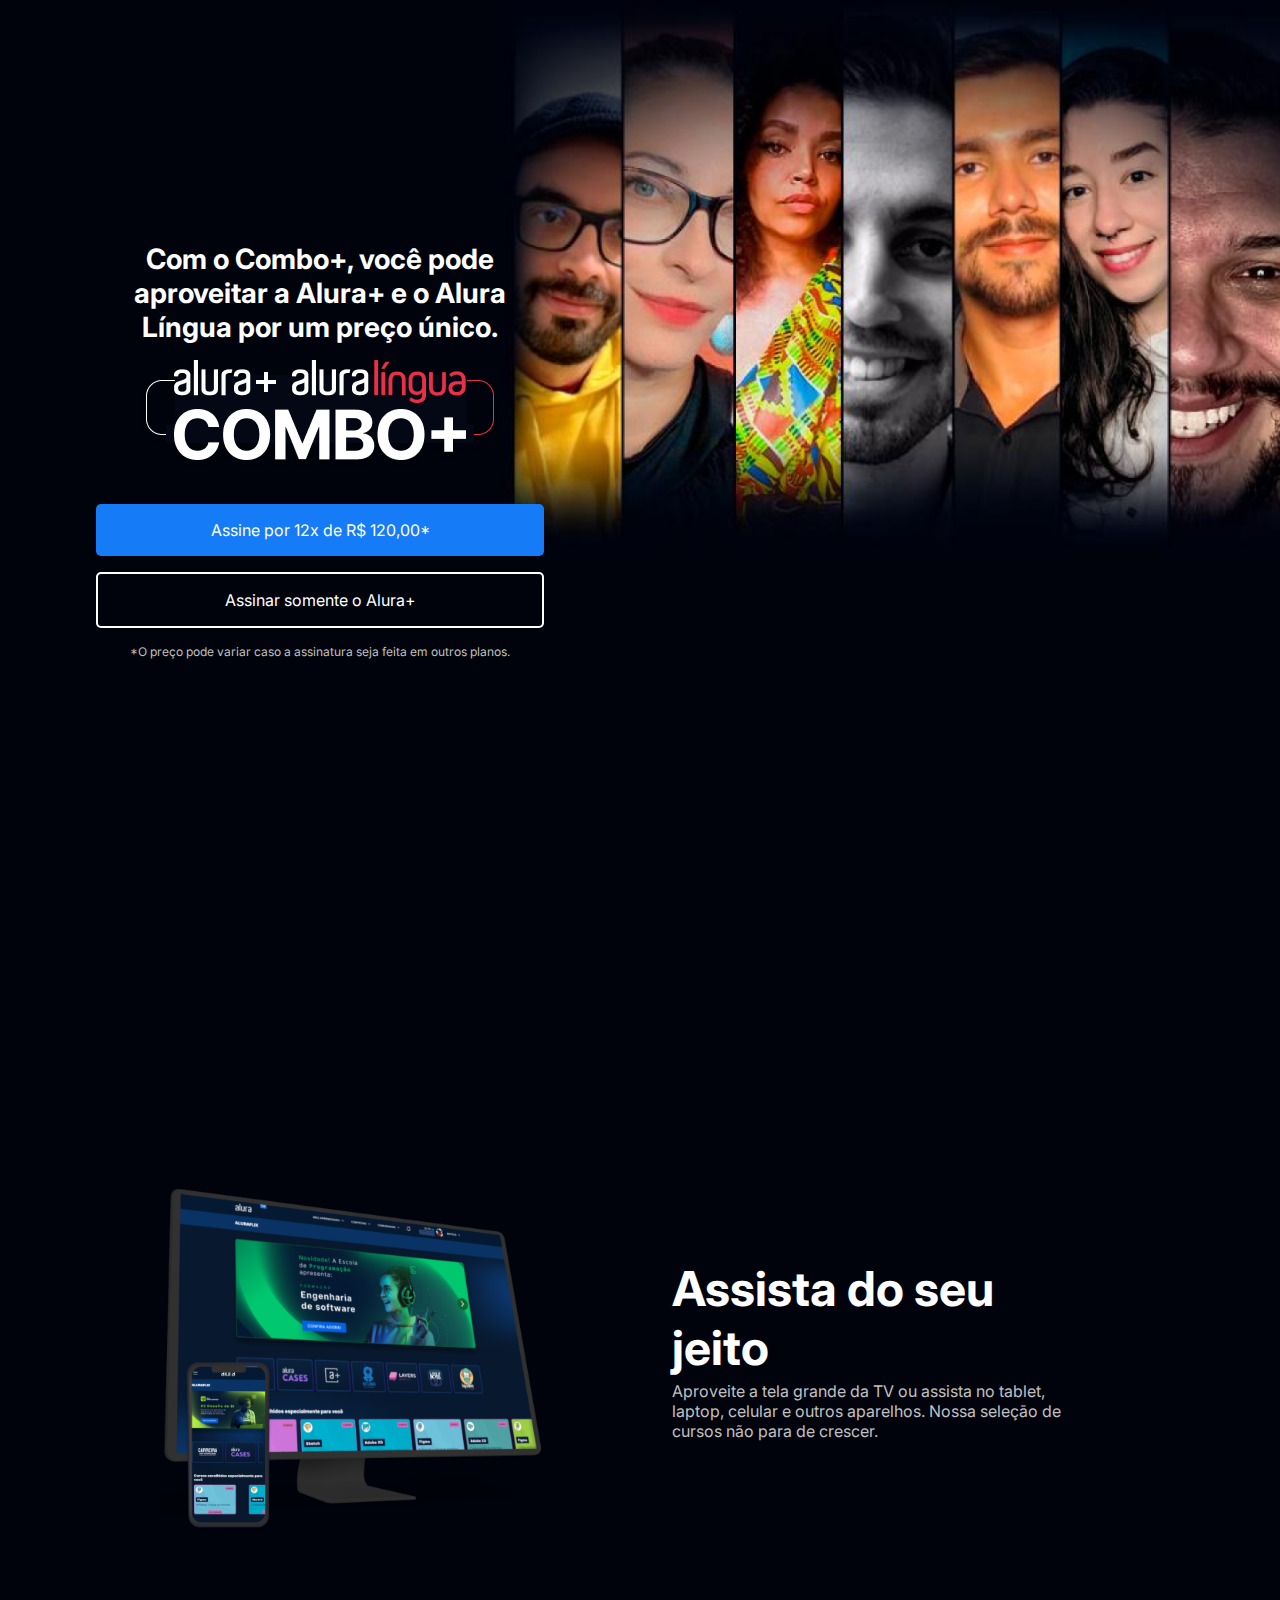
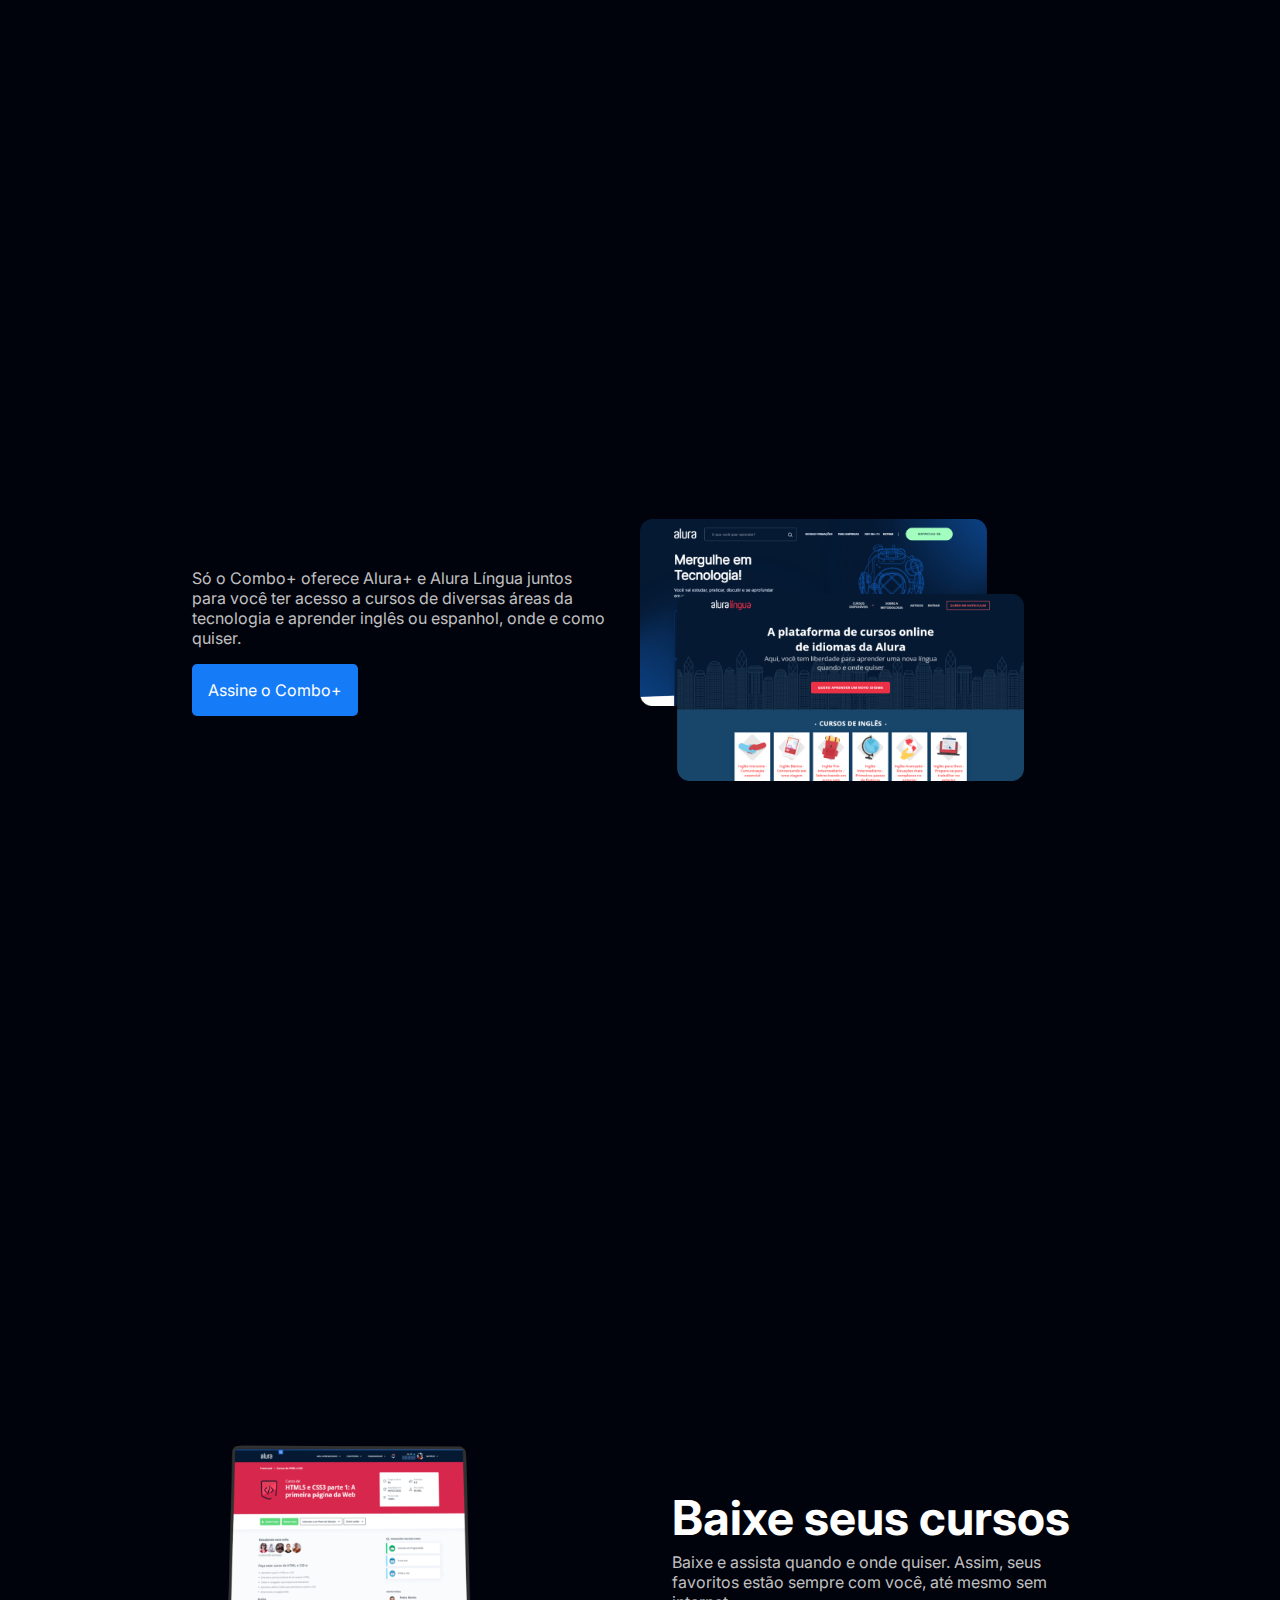
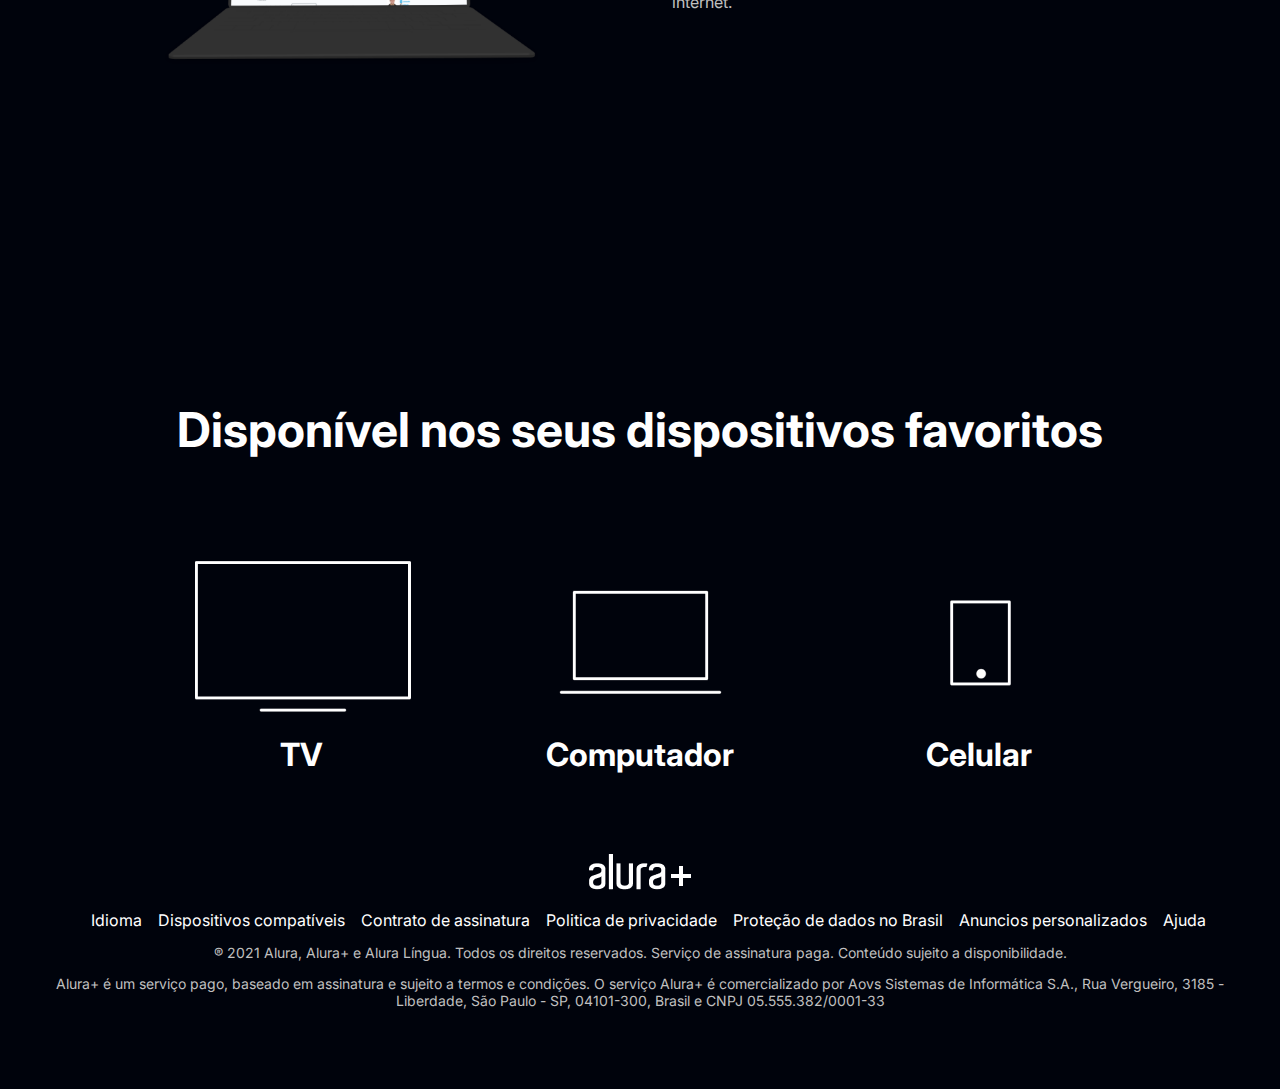
<file: index.html>
<!DOCTYPE html>
<html>

<head>
    <title>Alura Plus</title>
    <meta charset="UTF-8">
    <meta name="viewport" content="width=device-width, initial-scale=1">
    <link rel="stylesheet" href="styles.css">
    <link rel="preconnect" href="https://fonts.googleapis.com">
    <link rel="preconnect" href="https://fonts.gstatic.com" crossorigin>
    <link href="https://fonts.googleapis.com/css2?family=Inter:wght@400;700&display=swap" rel="stylesheet">
</head>

<body>
    <section class="principal container">
        <div class="container__caixa">
            <h1 class="container__titulo">Com o Combo+, você pode aproveitar a Alura+ e o Alura Língua por um preço
                único.</h1>
            <img src="img/Combo.png" alt="O combo+ é a junção do alura+ e o alura língua" class="container__imagem">
            <a href="form.html" class="container__botao">Assine por 12x de R$ 120,00*</a>
            <a href="form.html" class="container__botao botao_secundario">Assinar somente o Alura+</a>
            <p class="container__aviso">*O preço pode variar caso a assinatura seja feita em outros planos.</p>
        </div>
    </section>

    <section class="container secundario">
        <img src="img/Plataformas.png" alt="Um monitor e um celular com a alura plus aberta" class="secundario__imagem">
        <div class="container__descricao">
            <h2 class="descricao__titulo">Assista do seu jeito</h2>
            <p class="descricao__texto">Aproveite a tela grande da TV ou assista no tablet, laptop, celular e outros
                aparelhos. Nossa seleção de cursos não para de crescer.</p>
        </div>
    </section>

    <section class="container secundario">
        <div class="container__descricao">
            <p class="descricao__texto">
                Só o Combo+ oferece Alura+ e Alura Língua juntos para você ter acesso a cursos de diversas áreas da
                tecnologia e aprender inglês ou espanhol, onde e como quiser.
            </p>
            <a href="form.html" class="container__botao secundario__botao" container>Assine o Combo+</a>
        </div>
        <img src="img/Telas.png" alt="Tela do alura+ e alura língua" class="secundario__imagem">
    </section>

    <section class="container secundario">
        <img src="img/Notebook.png" alt="Notebook com a página do curso HTML5 e CSS3 da Alura aberta"
            class="secundario__imagem">
        <div class="container__descricao">
            <h2 class="descricao__titulo">Baixe seus cursos</h2>
            <p class="descricao__texto">Baixe e assista quando e onde quiser. Assim, seus favoritos estão sempre com
                você, até mesmo sem internet.</p>
        </div>
    </section>

    <section class="dispositivos">
        <h2 class="dispositivos__titulo">Disponível nos seus dispositivos favoritos</h2>
        <ul class="dispositivos__lista">
            <li>
                <img src="img/tv.png" alt="Ícone de televisão">
                <h3 class="lista__item">TV</h3>
            </li>
            <li>
                <img src="img/computador.png" alt="Ícone de computador">
                <h3 class="lista__item">Computador</h3>
            </li>
            <li>
                <img src="img/celular.png" alt="Ícone de celular">
                <h3 class="lista__item">Celular</h3>
            </li>
        </ul>
    </section>

    <footer class="rodape">
        <img src="img/Logo.png" alt="Alura+" class="rodape__logo">
        <ul class="rodape__lista">
            <li class="lista__link">
                <a href="#">Idioma</a>
            </li>
            <li class="lista__link">
                <a href="#">Dispositivos compatíveis</a>
            </li>
            <li class="lista__link">
                <a href="#">Contrato de assinatura</a>
            </li>
            <li class="lista__link">
                <a href="#">Politica de privacidade</a>
            </li>
            <li class="lista__link">
                <a href="#">Proteção de dados no Brasil</a>
            </li>
            <li class="lista__link">
                <a href="#">Anuncios personalizados</a>
            </li>
            <li class="lista__link">
                <a href="#">Ajuda</a>
            </li>
        </ul>
        <p class="rodape__texto">® 2021 Alura, Alura+ e Alura Língua. Todos os direitos reservados. Serviço de
            assinatura paga. Conteúdo sujeito a disponibilidade.</p>
        <p class="rodape__texto">Alura+ é um serviço pago, baseado em assinatura e sujeito a termos e condições. O
            serviço Alura+ é comercializado por Aovs Sistemas de Informática S.A., Rua Vergueiro, 3185 - Liberdade, São
            Paulo - SP, 04101-300, Brasil e CNPJ 05.555.382/0001-33</p>
    </footer>

</body>

</html>
</file>
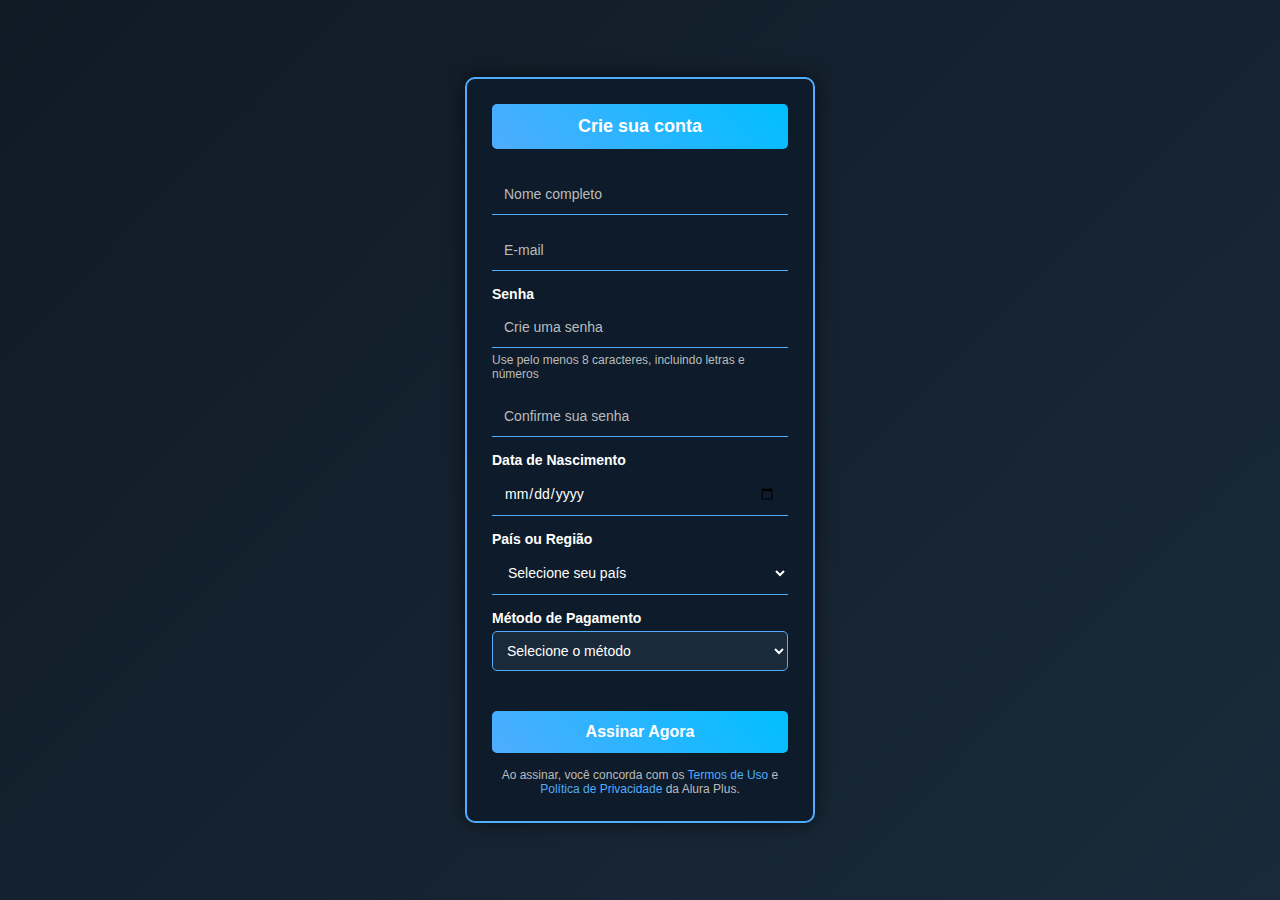
<file: form.html>
<!DOCTYPE html>
<html lang="pt-BR">
<head>
    <meta charset="UTF-8">
    <meta name="viewport" content="width=device-width, initial-scale=1.0">
    <title>Cadastro - Alura Plus </title>
    <link rel="stylesheet" href="form.css">
</head>
<body>
    <div class="container">
        <form class="formulario">
            <div class="titulo">Crie sua conta</div>

            <input type="text" placeholder="Nome completo" required>
            <input type="email" placeholder="E-mail" required>
            
            <label>Senha</label>
            <input type="password" placeholder="Crie uma senha" required>
            <p class="senha-info">Use pelo menos 8 caracteres, incluindo letras e números</p>
            
            <input type="password" placeholder="Confirme sua senha">
            
            <label>Data de Nascimento</label>
            <input type="date" required>
            
            <label>País ou Região</label>
            <select required>
                <option value="" disabled selected>Selecione seu país</option>
                <option value="br">Brasil</option>
                <option value="us">Estados Unidos</option>
                <option value="pt">Portugal</option>
                <option value="es">Espanha</option>
                <option value="fr">França</option>
                <option value="de">Alemanha</option>
            </select>
            
            <label>Método de Pagamento</label>
            <div class="metodo-pagamento">
                <select required>
                    <option value="" disabled selected>Selecione o método</option>
                    <option value="credit">Cartão de Crédito</option>
                    <option value="debit">Cartão de Débito</option>
                    <option value="paypal">PayPal</option>
                    <option value="pix">PIX (Brasil)</option>
                </select>
            </div>

            <button type="submit">Assinar Agora</button>
            
            <p class="termos">
                Ao assinar, você concorda com os <a href="#">Termos de Uso</a> e 
                <a href="#">Política de Privacidade</a> da Alura Plus.
            </p>
        </form>
    </div>
</body>
</html>
</file>
<file: styles.css>
:root {
    --branco-principal: #FFFFFF;
    --cinza-secundario: #C0C0C0;
    --botao-azul: #167BF7;
    --cor-de-fundo: #00030C;
    --fonte-principal: 'Inter';
    --botao-azul-efeito: #3c92fa;
}

body {
    background-color: var(--cor-de-fundo);
    color: var(--branco-principal);
    font-family: var(--fonte-principal);
    font-size: 16px;
    font-weight: 400;
}

* {
    margin: 0;
    padding: 0;
}

.principal {
    background-image: url("img/Background.png");
    background-repeat: no-repeat;
    background-size: contain;
    align-items: center;
    text-align: center;
}

.container {
    height: 100vh;
    display: grid;
    grid-template-columns: 50% 50%;
}

.container__botao {
    background-color: var(--botao-azul);
    border-radius: 5px;
    padding: 1em;
    color: var(--branco-principal);
    display: block;
    text-decoration: none;
    margin-bottom: 1em;
}

.botao_secundario {
    background-color: transparent;
    border: 2px solid var(--branco-principal)
}

.container__aviso {
    font-size: 12px;
    color: var(--cinza-secundario);
}

.container__titulo {
    font-size: 28px;
    font-weight: 700;
}

.container__imagem {
    margin: 1em 0 2em 0;
}

.container__caixa {
    margin: 0 6em;
}

.secundario__imagem {
    width: 80%;
}

.secundario {
    align-items: center;
    margin: 0 10em;
}

.descricao__titulo {
    font-weight: 700;
    font-size: 48px;
    color: var(--branco-principal);
    margin-bottom: 0.1em;
}

.descricao__texto {
    color: var(--cinza-secundario);
}

.secundario__botao {
    display: inline-block;
    margin-top: 1em;
}

.container__descricao {
    padding: 2em;
}

.dispositivos__lista {
    display: flex;
    justify-content: center;
    list-style-type: none;
    margin: 5em 0;
}

.dispositivos {
    text-align: center;
}

.dispositivos__titulo {
    font-size: 48px;
    color: var(--branco-principal);
}

.lista__item {
    font-size: 32px;
    color: var(--branco-principal);
}

.rodape {
    text-align: center;
    margin: 5em 3em;
}

.rodape__lista {
    display: flex;
    justify-content: center;
    list-style-type: none;
    margin-top: 1em;
}

.lista__link a{
    text-decoration: none;
    color: var(--branco-principal);
    margin-left: 1em;
}

.rodape__texto {
    margin: 1em 0;
    color: var(--cinza-secundario);
    font-size: 14px;
}

.lista__link a:hover {
    color: var(--botao-azul);
}

.lista__link a:active {
    color: purple;
}

.container__botao:hover {
    background-color: var(--botao-azul-efeito);
    color: var(--cor-de-fundo);
}
</file>
<file: form.css>
* {
    margin: 0;
    padding: 0;
    box-sizing: border-box;
    font-family: Arial, sans-serif;
}

body {
    height: 100vh;
    background: linear-gradient(135deg, #0f1a25, #1a2a3a);
    display: flex;
    justify-content: center;
    align-items: center;
}

.container {
    background: #0d1b2a;
    padding: 25px;
    border-radius: 10px;
    width: 350px;
    border: 2px solid #4facfe;
    box-shadow: 0 0 20px rgba(0,0,0,0.6);
}

.formulario .titulo {
    background: linear-gradient(45deg, #4facfe, #00bfff);
    color: white;
    text-align: center;
    padding: 12px 0;
    border-radius: 5px;
    margin-bottom: 25px;
    font-weight: bold;
    font-size: 18px;
}

.formulario input[type="text"],
.formulario input[type="email"],
.formulario input[type="password"],
.formulario input[type="date"],
.formulario select {
    width: 100%;
    margin-bottom: 15px;
    padding: 12px;
    border: none;
    border-bottom: 1px solid #4facfe;
    background: transparent;
    color: white;
    outline: none;
    font-size: 14px;
}

.formulario input::placeholder {
    color: #bbbbbb;
}

.formulario label {
    color: white;
    font-size: 14px;
    font-weight: bold;
    display: block;
    margin-bottom: 5px;
}

.senha-info {
    color: #bbbbbb;
    font-size: 12px;
    margin-top: -10px;
    margin-bottom: 15px;
}

.metodo-pagamento {
    margin-bottom: 15px;
}

.metodo-pagamento label {
    color: white;
    font-size: 14px;
    font-weight: normal;
    display: block;
    margin-bottom: 8px;
}

.metodo-pagamento select {
    width: 100%;
    padding: 10px;
    border-radius: 5px;
    background-color: #1a2a3a;
    color: white;
    border: 1px solid #4facfe;
}

button {
    width: 100%;
    padding: 12px;
    background: linear-gradient(45deg, #4facfe, #00bfff);
    border: none;
    border-radius: 5px;
    color: white;
    font-weight: bold;
    font-size: 16px;
    cursor: pointer;
    transition: 0.3s;
    margin-top: 10px;
}

button:hover {
    opacity: 0.8;
    transform: translateY(-2px);
}

.termos {
    color: #bbbbbb;
    font-size: 12px;
    margin-top: 15px;
    text-align: center;
}

.termos a {
    color: #4facfe;
    text-decoration: none;
}
</file>
